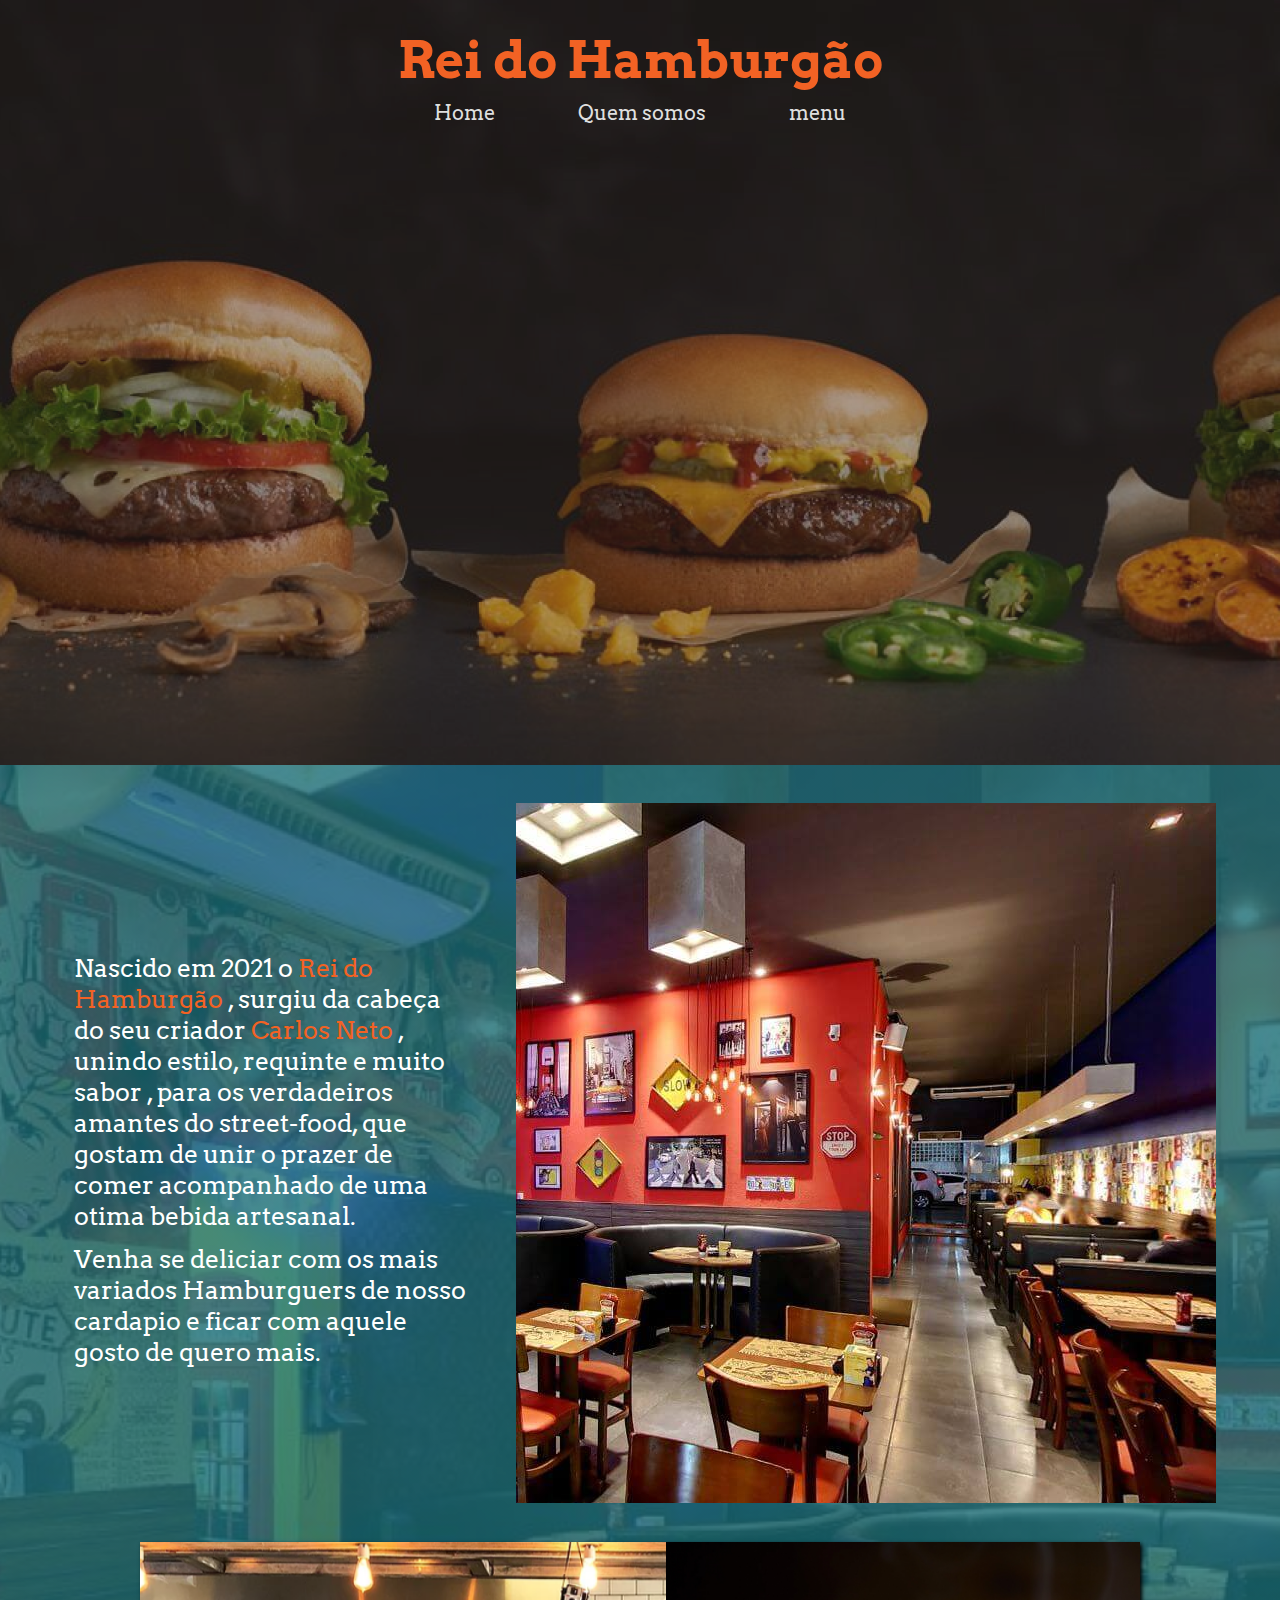
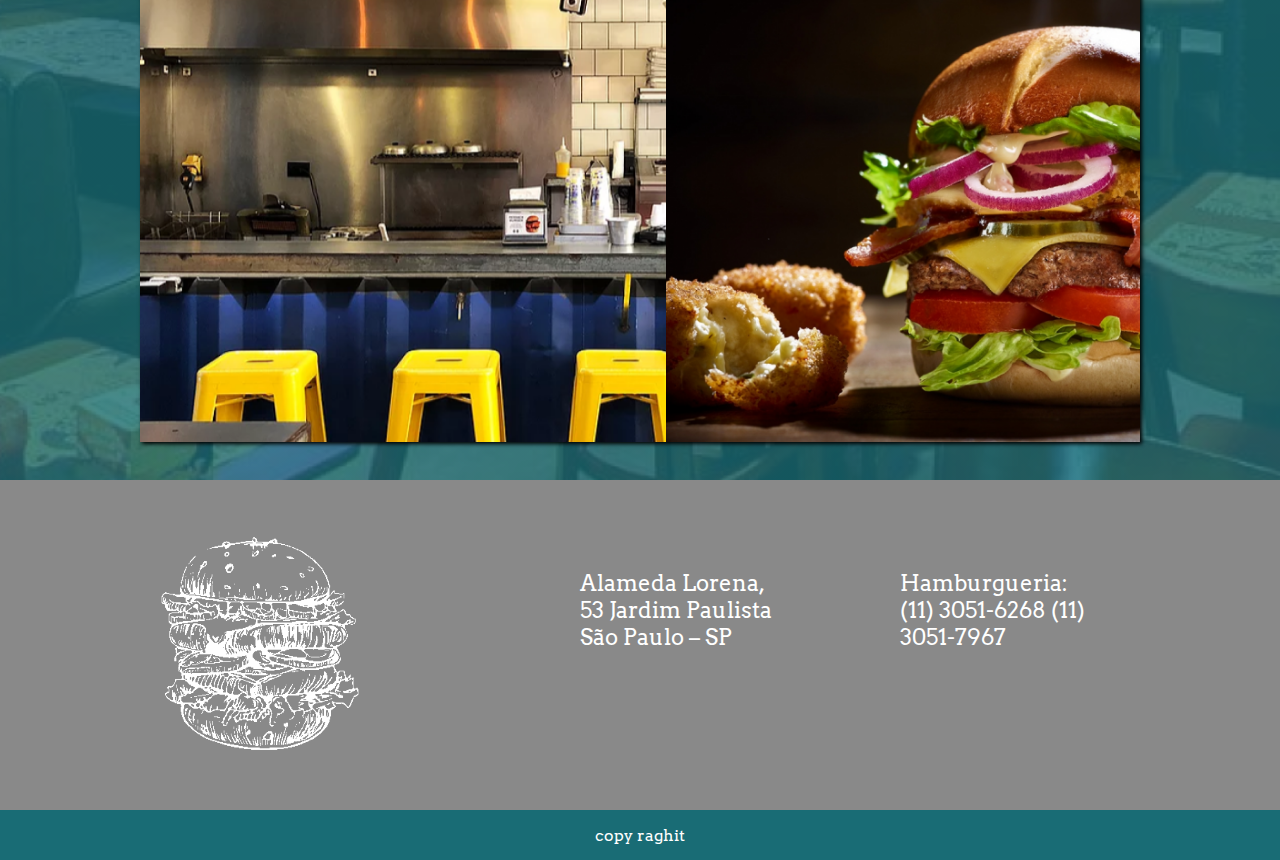
<file: index.html>
<!DOCTYPE html>
<html lang="pt-br">
<head>
    <meta charset="UTF-8">
    <meta http-equiv="X-UA-Compatible" content="IE=edge">
    <meta name="viewport" content="width=device-width, initial-scale=1.0">
    <link rel="stylesheet" href="./css/style.css">
    <link rel="stylesheet" href="./css/home.css">
    <link rel="stylesheet" href="https://use.fontawesome.com/releases/v5.15.4/css/all.css" integrity="sha384-DyZ88mC6Up2uqS4h/KRgHuoeGwBcD4Ng9SiP4dIRy0EXTlnuz47vAwmeGwVChigm" crossorigin="anonymous">
    <title>Projeto Pessoal</title>
</head>
<body>
    <header >
        <nav >
            <h1>Rei do Hamburgão</h1>
            <ul>
                <li><a href="#">Home</a></li>
                <li><a href="#secao1">Quem somos</a></li>
                <li><a href="./menu.html">menu</a></li>
            </ul>
        </nav>
    </header>

    <main id="secao1">
        <div class="text_img">
            <article >
                <p>Nascido em 2021 o <span style=" color: #F26224">Rei do Hamburgão</span>  ,
                surgiu da cabeça do seu criador <span style=" color: #F26224" >Carlos Neto</span> ,
                unindo estilo, requinte e muito sabor ,
                para os verdadeiros amantes do street-food,
                que gostam de unir o prazer de comer 
                acompanhado de uma otima bebida
                artesanal.</p>
                
                <p class="pr2">Venha se deliciar com os mais variados
                Hamburguers de nosso cardapio
                e ficar com aquele gosto de quero mais.</p>
             </article>
            <img src="./img/image 4.png" alt="" class="imagem">
        </div>

        <div class="display">
            <div class="carrosel">
                <div class="conteiner" id="img">
                    <img src="./img/cosinha.png" alt="" class="ca">
                    <img src="./img/Frame 12.png" alt="" class="ca">
                    <img src="./img/cosinha 2.png" alt="" class="ca">
                    <img src="./img/Frame 9.png" alt="" class="ca">
                </div>
            </div>
        </div>      
    </main>
    
   

    <section class="endereco">
        <img src="./img/super brano.png" alt="" class="image">
        <div class="frase1">
            <i class="fas fa-map-marker-alt"></i>
            <p >Alameda Lorena, 53 Jardim Paulista São Paulo – SP</p>
        </div>
        
        <div class="frase2">
            <i class="fas fa-phone"></i>
            <p >Hamburgueria: (11) 3051-6268 (11) 3051-7967</p>
        </div>
        <div class="icones">
            <i class="fab fa-facebook-f"></i>
            <i class="fab fa-instagram"></i>
            <i class="fab fa-twitter"></i>
        </div>
    </section>
    
    
    <footer>
        <p>copy raghit</p>
    </footer>



        
   
    
    
    <script src="./script.js"></script>   
    
</body>
</html>
</file>
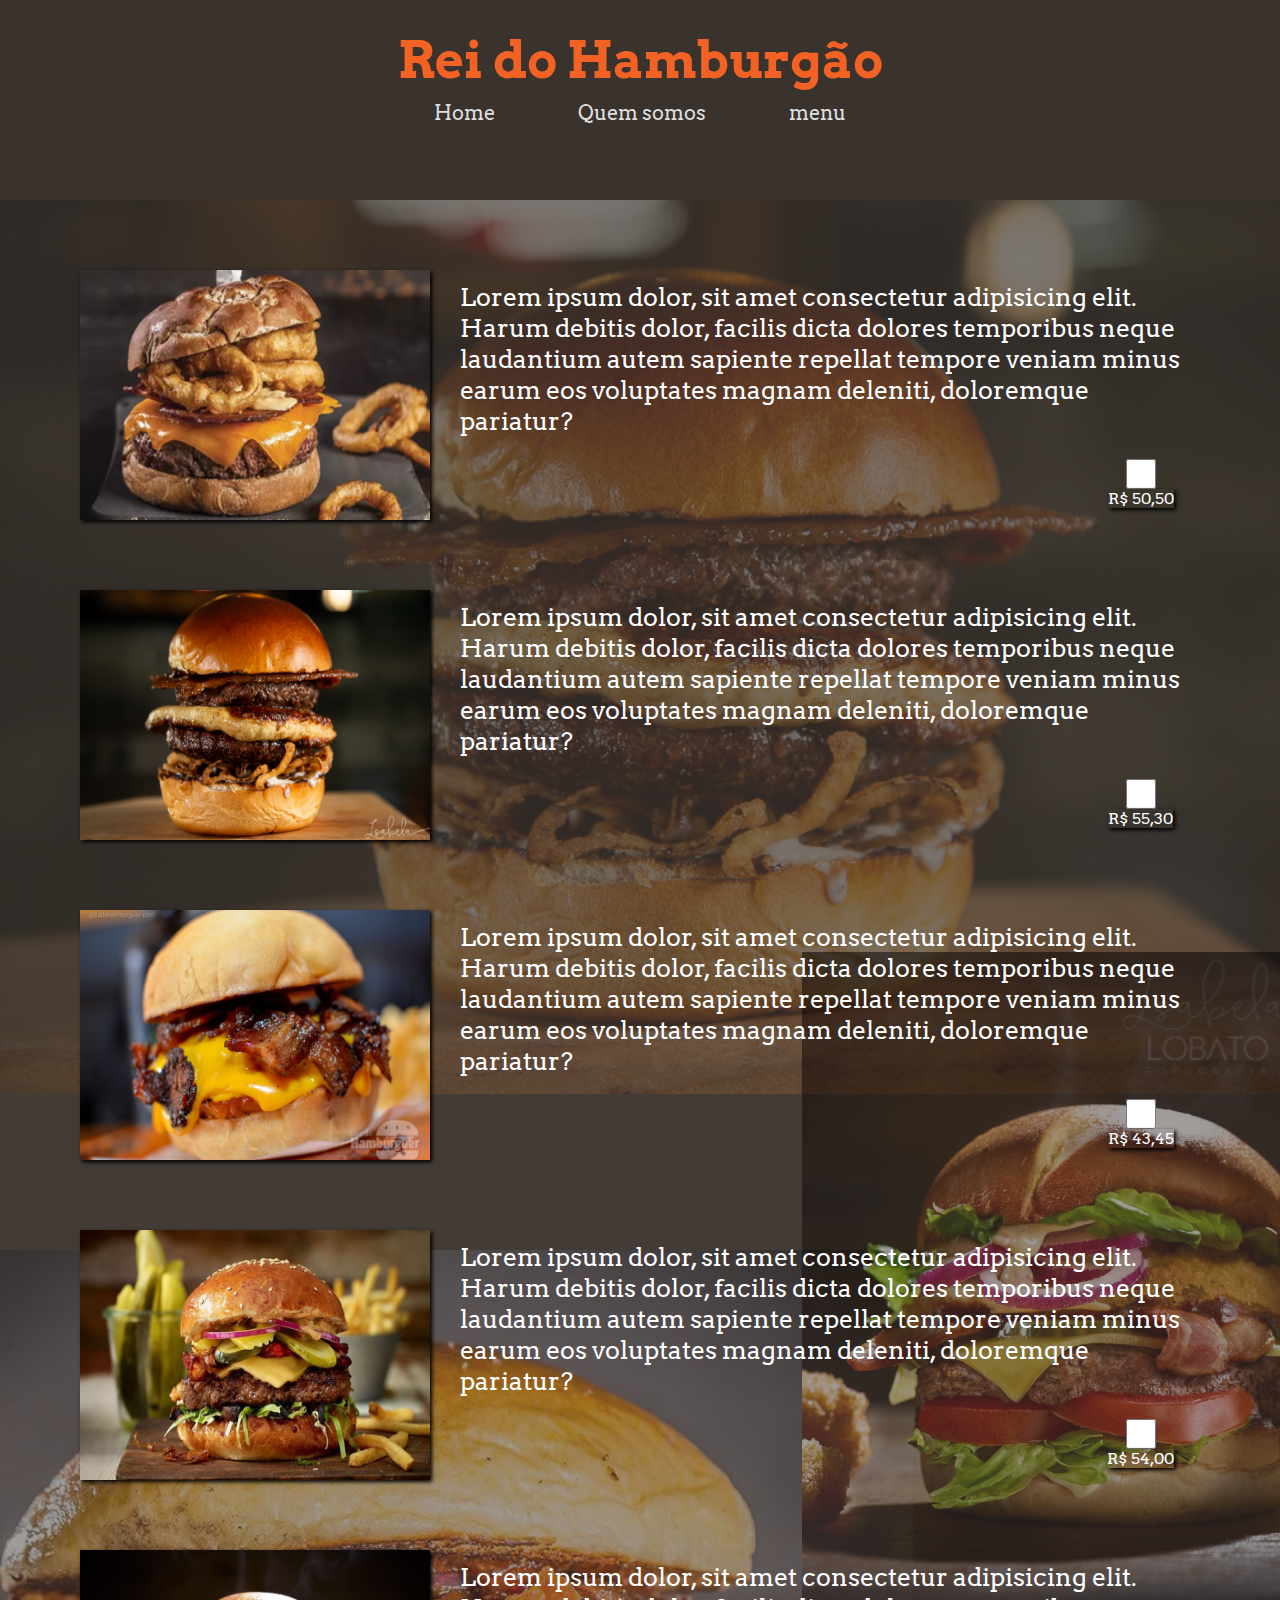
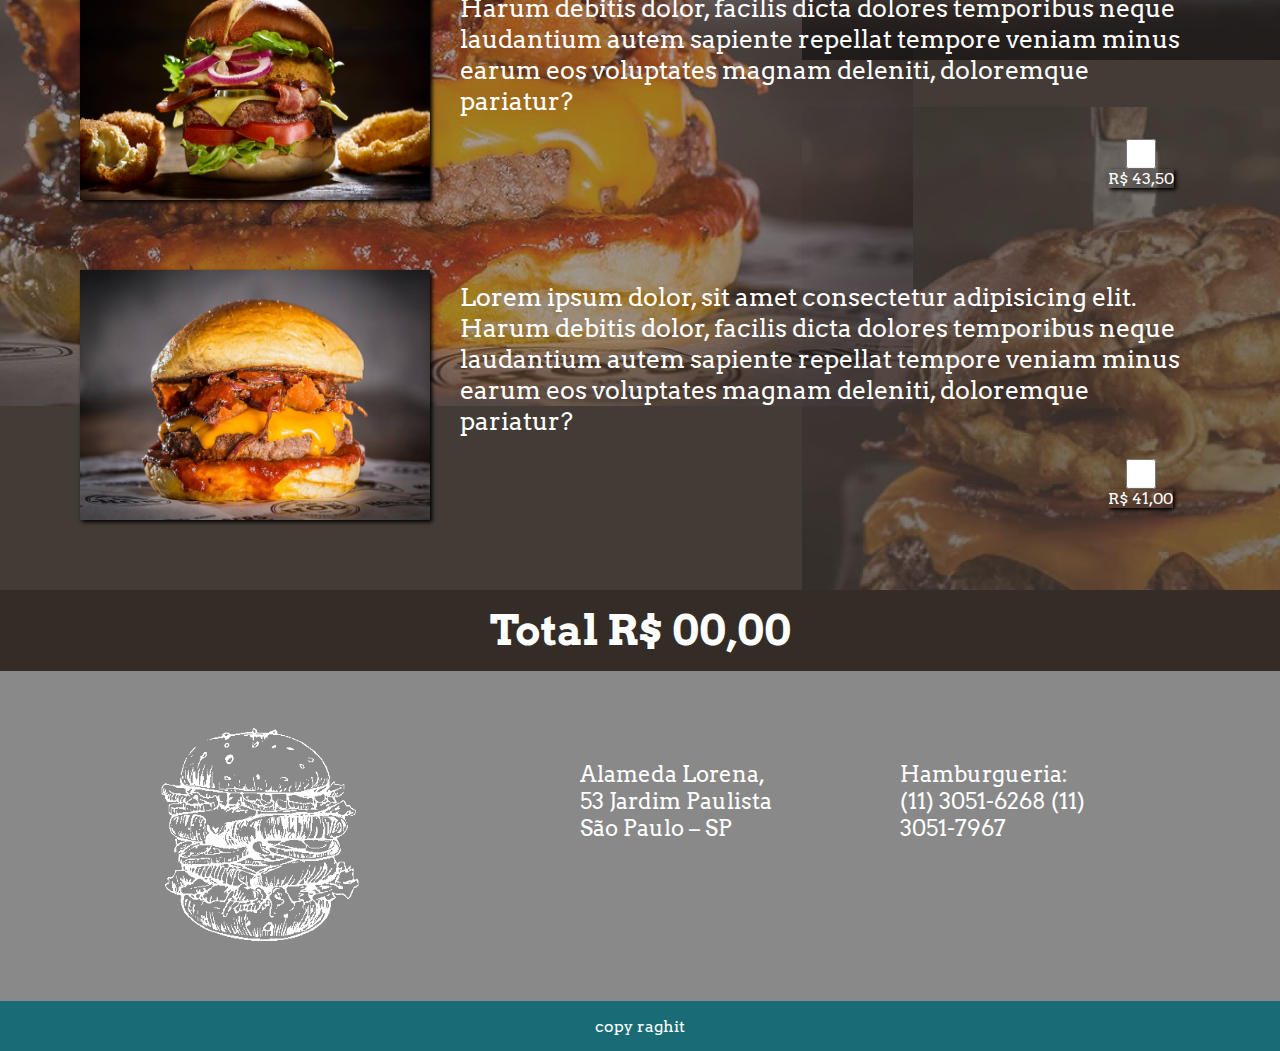
<file: menu.html>
<!DOCTYPE html>
<html lang="en">
<head>
    <meta charset="UTF-8">
    <meta http-equiv="X-UA-Compatible" content="IE=edge">
    <meta name="viewport" content="width=device-width, initial-scale=1.0">
    <link rel="stylesheet" href="./css/menu.css">
    <link rel="stylesheet" href="./css/style.css">
    <link rel="stylesheet" href="">
    <link rel="stylesheet" href="https://use.fontawesome.com/releases/v5.15.4/css/all.css" integrity="sha384-DyZ88mC6Up2uqS4h/KRgHuoeGwBcD4Ng9SiP4dIRy0EXTlnuz47vAwmeGwVChigm" crossorigin="anonymous">
    <title>menu</title>
</head>
<body>
    <header>
        <nav >
            <h1>Rei do Hamburgão</h1>
            <ul class="inicio">
                <li><a href="./index.html">Home</a></li>
                <li><a href="./index.html#secao1">Quem somos</a></li>
                <li><a href="#">menu</a></li>
            </ul>
        </nav>
    </header>
    <main>
        <ul class="baixo">
            <li class="meio">
                <img src="./img/Frame 8.png" alt="" onclick="onClick(this)" class="foto">
                <div class="text-buttom">
                    <p class="text">Lorem ipsum dolor, sit amet consectetur adipisicing elit. Harum debitis dolor, facilis dicta dolores temporibus neque laudantium autem sapiente repellat tempore veniam minus earum eos voluptates magnam deleniti, doloremque pariatur?</p>
                    <input type="checkbox" onclick="adicionarPedido(50.50, this)" >
                    <label for="">R$ 50,50</label>
                </div>
            </li>
            <li class="meio">
                <img src="./img/Frame 9.png" alt="" onclick="onClick(this)" class="foto">
                <div class="text-buttom">
                    <p class="text">Lorem ipsum dolor, sit amet consectetur adipisicing elit. Harum debitis dolor, facilis dicta dolores temporibus neque laudantium autem sapiente repellat tempore veniam minus earum eos voluptates magnam deleniti, doloremque pariatur?</p>
                    <input type="checkbox" onclick="adicionarPedido(55.30, this)" >
                    <label for="">R$ 55,30</label>
                </div>
            </li>
            <li class="meio">
                <img src="./img/Frame 10.png" alt="" onclick="onClick(this)" class="foto">
                <div class="text-buttom">
                    <p class="text">Lorem ipsum dolor, sit amet consectetur adipisicing elit. Harum debitis dolor, facilis dicta dolores temporibus neque laudantium autem sapiente repellat tempore veniam minus earum eos voluptates magnam deleniti, doloremque pariatur?</p>
                    <input type="checkbox" onclick="adicionarPedido(43.45, this)" >
                    <label for="">R$ 43,45</label>
                </div>
            </li>
            <li class="meio">
                <img src="./img/Frame 11.png" alt="" onclick="onClick(this)" class="foto">
                <div class="text-buttom">
                    <p class="text">Lorem ipsum dolor, sit amet consectetur adipisicing elit. Harum debitis dolor, facilis dicta dolores temporibus neque laudantium autem sapiente repellat tempore veniam minus earum eos voluptates magnam deleniti, doloremque pariatur?</p>
                    <input type="checkbox" onclick="adicionarPedido(54, this)" >
                    <label for="">R$ 54,00</label>
                </div>
            </li>
            <li class="meio">
                <img src="./img/Frame 12.png" alt="" onclick="onClick(this)" class="foto">
                <div class="text-buttom">
                    <p class="text">Lorem ipsum dolor, sit amet consectetur adipisicing elit. Harum debitis dolor, facilis dicta dolores temporibus neque laudantium autem sapiente repellat tempore veniam minus earum eos voluptates magnam deleniti, doloremque pariatur?</p>
                    <input type="checkbox" onclick="adicionarPedido(43.50, this)">
                    <label for="">R$ 43,50</label>
                </div>
            </li>
            <li class="meio"> 
                <img src="./img/Frame 13.png" alt="" onclick="onClick(this)" class="foto">
                <div class="text-buttom">
                    <p class="text">Lorem ipsum dolor, sit amet consectetur adipisicing elit. Harum debitis dolor, facilis dicta dolores temporibus neque laudantium autem sapiente repellat tempore veniam minus earum eos voluptates magnam deleniti, doloremque pariatur?</p>
                    <input type="checkbox" onclick="adicionarPedido(41, this)" >
                    <label for="">R$ 41,00</label>
                </div>
            </li>
        </ul>
       

       
    </main>
    <section class="total">
        <div class="total">
            <h3 id="total">Total R$ 00,00</h3>
        </div>
    </section>
    <section class="endereco">
        <img src="./img/super brano.png" alt="" class="image">
        <div class="frase1">
            <i class="fas fa-map-marker-alt"></i>
            <p >Alameda Lorena, 53 Jardim Paulista São Paulo – SP</p>
        </div>
        
        <div class="frase2">
            <i class="fas fa-phone"></i>
            <p >Hamburgueria: (11) 3051-6268 (11) 3051-7967</p>
        </div>
        <div class="icones">
            <i class="fab fa-facebook-f"></i>
            <i class="fab fa-instagram"></i>
            <i class="fab fa-twitter"></i>
        </div>
    </section>
    <footer>
        <p>copy raghit</p>
    </footer>

    <div id="modal01" class="modal-style" onclick="this.style.display='none'">
     
        <div class="modal-content animate-zoom">
          <img id="img01" style="width:100%">
        </div>
      </div>
    


    <script src="./script.js"></script>

</body>
</html>
</file>
<file: css/style.css>
@import url('https://fonts.googleapis.com/css2?family=Arvo:wght@400;700&display=swap');


body{
    font-family: 'Arvo', serif; 
}
/* .slide_style{
    display: flex;
    align-items: center;
    justify-content: center;
} */
    

.endereco{ 
     display: flex;
     align-items: center;
     justify-content: space-around;
     width: 100%;
     background-color: #898989;
     height: 330px;
     color: #fff;
    }
    .image{
        color: #fff;
        width: 400px;
        height: 250px;
    }
    .frase1{
        display: flex;
        align-items:flex-start;
        flex-direction: column;
        border: hidden;
        width: 200px;
        height: 200px;
        font-size: 22px;
    }
    .frase1 > i{
        margin-bottom: 25px;
        font-size: 35px;
    }
    .frase2{
        display: flex;
        align-items:flex-start;
        flex-direction: column;
        border: hidden;
        width: 200px;
        height: 200px;
        font-size: 22px;
    }
    .frase2 > i{
        margin-bottom: 25px;
        font-size: 35px;
    }
    .icones{
        font-size: 40px;
        margin-bottom: 150px;
    }
    footer{
        display: flex;
        justify-content: center;
        align-items: center;
        background-color: #196C75;
        color: #fff;
        height: 50px;
    }   

    @media screen and (max-width:1372px){
        .inicio{
            padding: 0 393px;
        }
       
    }

    @media screen and (max-width:1266px){
        .inicio{
            padding: 0 339px;
        }

    }
</file>
<file: css/home.css>
*{
    margin: 0%;
    padding: 0%;
    box-sizing: border-box;
}

header{
    background-image: url(../img/image\ 3.png);
    background-size: cover;
    max-height: 765px;
    height: 100vh;
    width: 100%;
}

h1{
    padding-top: 30px;
    color: #F26224;
    display: flex;
    justify-content: center;
    font-size: 50px;
}
ul{
    display: flex;
    justify-content: space-around;
    list-style-type: none;
    font-size: 20px;
    margin-top: 10px;
    padding: 0 430px;
}
    
   
a{
    text-decoration: none;
    color: rgb(223, 223, 223);
}
main{
    
    background: linear-gradient(0deg, rgba(25, 108, 117, 0.8), rgba(25, 108, 117, 0.8)), url(../img/image\ 5.png);
    background-size: cover;
    min-height: 100vh;
    display: flex;
    align-items: center;
    flex-wrap: wrap;
    justify-content: center;
    
}
.text_img{
    display: flex;
    justify-content: space-between;
   align-items: center;
   width: 90%;
   max-width: 1440px;
   margin: 0% auto;
   padding: 3% 0 3% 0;
    
}
article{
    color: rgb(255, 255, 255);
    border: hidden; 
    width: 400px;
    height: 400px;
    display: flex;
    align-items: center;
    margin-left: 10px;
    font-size: 25px;
    flex-direction: column;
}
.imagem{
    width: 700px;
    height: 700px;
}
.pr2{
    margin-top: 12px;
}

.display{
    padding-bottom: 3%;
}

.carrosel{
    box-shadow: 2px 2px 4px black;
    overflow: hidden;
    height: 500px;
    width: 1000px;
}

.conteiner{
    display: flex;
    transition: transform 0.5 ease-in-out;
    transform: translateX(0);
}
.ca{
    object-fit: cover;
    height: 500px;
    width: 1000px;
}
@media screen and (max-width:1372px){
    ul{
        padding: 0 393px;
    }
}
@media screen and (max-width:1266px){
    ul{
        padding: 0 339px;
    }

}











html{
    scroll-behavior: smooth;
}
</file>
<file: css/menu.css>
*{
    margin: 0%;
    padding: 0%;
    box-sizing: border-box;
}
header{
    background-color:  #342c27f8;
    height: 200px;
    
}
h1{
    padding-top: 30px;
    color: #F26224;
    display: flex;
    justify-content: center;
    font-size: 50px;
}
.inicio{
    display: flex;
    justify-content: space-around;
    list-style-type: none;
    font-size: 20px;
    margin-top: 10px;
    padding: 0 430px;
}
    
   
a{
    text-decoration: none;
    color: rgb(223, 223, 223);
}
main{
    min-height: 100vh;
    background-color: #342c27ed;
    background-image: url(../img/Group\ 17.png);
}
.modal-style{
    z-index:3;
    display:none;
    padding-top:100px;
    position:fixed;
    left:0;top:0;width:100%;
    height:100%;
    overflow:auto;
    background-color:rgb(0,0,0);
    background-color:rgba(0,0,0,0.4);
    cursor: pointer;
}
.modal-content{
    margin:auto;
    background-color:#fff;
    position:relative;
    padding:0;
    outline:0;
    width:900px;
   
    cursor: default;
}
.animate-zoom {
    animation:animatezoom 0.6s
}
@keyframes animatezoom{
    from{
        transform:scale(0)
    } 
    to{
        transform:scale(1)
    }
}
.meio{
    display: flex;
    justify-content: space-between;
    padding: 70px 80px 0;
}
.foto{
    width: 350px;
    height: 250;
    margin-right: 30px;
    box-shadow: 2px 2px 4px black;
}
.text-buttom{
    border: hidden;
    width: 813px;
    height: 250px;
    display: flex;
    align-items: center;
    flex-direction: column;
    justify-content: center;
}
 
.text{
    color: rgb(255, 255, 255);
    font-size: 25px;
}
.baixo{
    padding-bottom: 70px;
}
input{
    margin-top: 3%;
    width: 60px;
    height: 30px;
    margin-left: 84%;
}
label{
    color:rgb(255, 255, 255);
    margin-left: 84%;
    box-shadow: 2px 2px 4px black; 
}
.total{
    width: 100%;
    height: 9vh;
    display: flex;
    align-items: center;
    justify-content: center;
    background-color:  #342c27f8;
    color: rgb(255, 255, 255);
    font-size: 150%;
    

}
</file>
